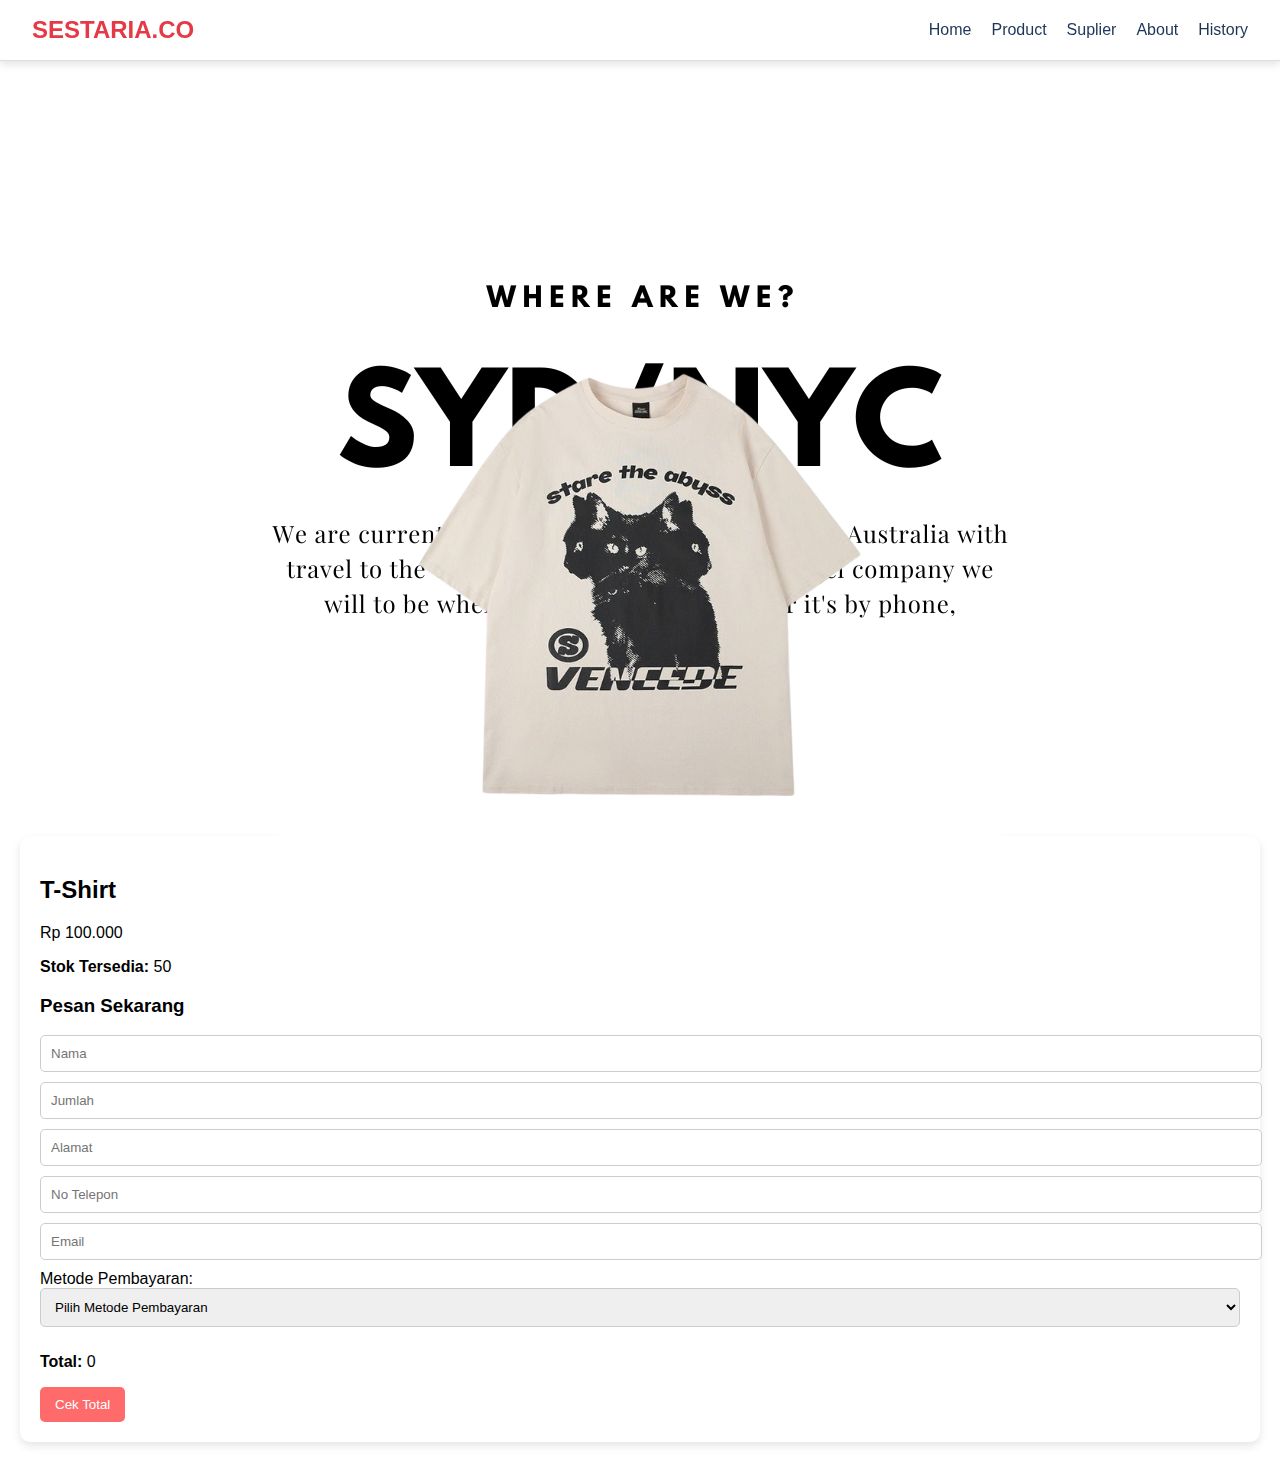
<file: detail1.html>
<!DOCTYPE html>
<html lang="id">
<head>
    <meta charset="UTF-8">
    <meta name="viewport" content="width=device-width, initial-scale=1.0">
    <link rel="shortcut icon" href="images/fav.png" type="image/x-icon">
    <link rel="stylesheet" href="detail.css">
    <title>T-Shirt | Sestaria.co</title>
</head>
<body class="bg-gradient-to-b from-red-100 via-orange-100 to-yellow-100">
  <nav class="bg-white shadow-md p-4 flex justify-between items-center sticky top-0 z-50">
    <h1 class="text-2xl font-bold text-red-600">SESTARIA.CO</h1>
    <ul class="flex space-x-6 text-gray-700">
      <li><a href="index.html" class="hover:text-red-600 transition">Home</a></li>
      <li><a href="product.html" class="hover:text-red-600 transition">Product</a></li>
      <li><a href="suplier.html" class="hover:text-red-600 transition">Suplier</a></li>
      <li><a href="about.html" class="hover:text-red-600 transition">About</a></li>
      <li><a href="detail-pembayaran.html" class="hover:text-red-600 transition">History</a></li>
    </ul>
  </nav>
  
  <main class="p-6">
    <section id="detail" class="grid grid-cols-1 md:grid-cols-2 gap-6 items-start">
      <div class="image-container">
        <img src="images/kaos.png" alt="Detail Produk">
      </div>
      <div class="description">
        <h2 class="text-3xl font-bold text-gray-800">T-Shirt</h2>
        <p class="text-md text-gray-500 mb-2">Rp 100.000</p>
        <p class="text-md text-gray-500 mb-2"><strong>Stok Tersedia: </strong><span id="stok">50</span></p> <!-- Added stock information -->
        <div class="order-form">
          <h3 class="text-xl font-bold text-gray-700">Pesan Sekarang</h3>

          <form action="index.php" method="post" id="orderForm" onsubmit="return validateForm()">
            <input type="text" placeholder="Nama" class="input-field" id="nama" required minlength="3" oninput="checkForm()">
            <input type="number" placeholder="Jumlah" class="input-field" id="jumlah" required maxlength="9" oninput="checkForm()">
            <input type="text" placeholder="Alamat" class="input-field" id="alamat" required oninput="checkForm()">
            <input type="tel" placeholder="No Telepon" class="input-field" id="noTelepon" required oninput="checkForm()">
            <input type="email" placeholder="Email" class="input-field" id="email" required oninput="checkForm()">
            
            <!-- Dropdown untuk Metode Pembayaran -->
            <label for="paymentMethod" class="block text-md font-medium text-gray-700 mt-4">Metode Pembayaran:</label>
            <select id="paymentMethod" class="input-field" required oninput="checkForm()">
              <option value="">Pilih Metode Pembayaran</option>
              <option value="transfer">Transfer Bank</option>
              <option value="credit_card">Kartu Kredit</option>
              <option value="cod">Cash on Delivery</option>
            </select>
            
            <p><strong>Total: </strong><span id="total">0</span></p>
            <button type="button" class="btn" onclick="hitungTotal()">Cek Total</button>
            <button type="submit" class="btn" id="bayarButton" style="display: none;">Bayar</button>
          </form>
        </div>
      </div>
    </section>
  </main>

  <script>
    function hitungTotal() {
      // Function to calculate total
      const jumlah = document.getElementById('jumlah').value;
      const hargaPerUnit = 100000; // Price per unit
      const total = jumlah * hargaPerUnit;
      document.getElementById('total').innerText = total;

      // Tampilkan tombol Bayar setelah total dihitung
      const bayarButton = document.getElementById('bayarButton');
      if (total > 0) {
        bayarButton.style.display = 'inline'; // Tampilkan tombol Bayar
      } else {
        bayarButton.style.display = 'none'; // Sembunyikan tombol Bayar jika total 0
      }
    }

    function checkForm() {
      const nama = document.getElementById('nama').value;
      const jumlah = document.getElementById('jumlah').value;
      const alamat = document.getElementById('alamat').value;
      const noTelepon = document.getElementById('noTelepon').value;
      const email = document.getElementById('email').value;
      const paymentMethod = document.getElementById('paymentMethod').value;

      const bayarButton = document.getElementById('bayarButton');

      // Enable tombol Bayar hanya jika semua field terisi
      if (nama && jumlah && alamat && noTelepon && email && paymentMethod) {
        bayarButton.style.display = 'inline'; // Tampilkan tombol Bayar
      } else {
        bayarButton.style.display = 'none'; // Sembunyikan tombol Bayar
      }
    }

    function validateForm() {
      const nama = document.getElementById('nama').value;
      const jumlah = document.getElementById('jumlah').value;
      if (nama.length < 3) {
        alert("Nama harus terdiri dari minimal 3 karakter.");
        return false; // Mencegah form dari pengiriman
      }
      
      const jumlahInt = parseInt(jumlah, 10);
      if (isNaN(jumlahInt) || jumlahInt < 1 || jumlahInt > 9) {
        alert("Jumlah nya terbatas kak :) maksimal 9 yaa!");
        return false; // Mencegah form dari pengiriman
      }
      
      return true; // Mengizinkan form untuk dikirim
    }
  </script>
</body>
</html>
</file>
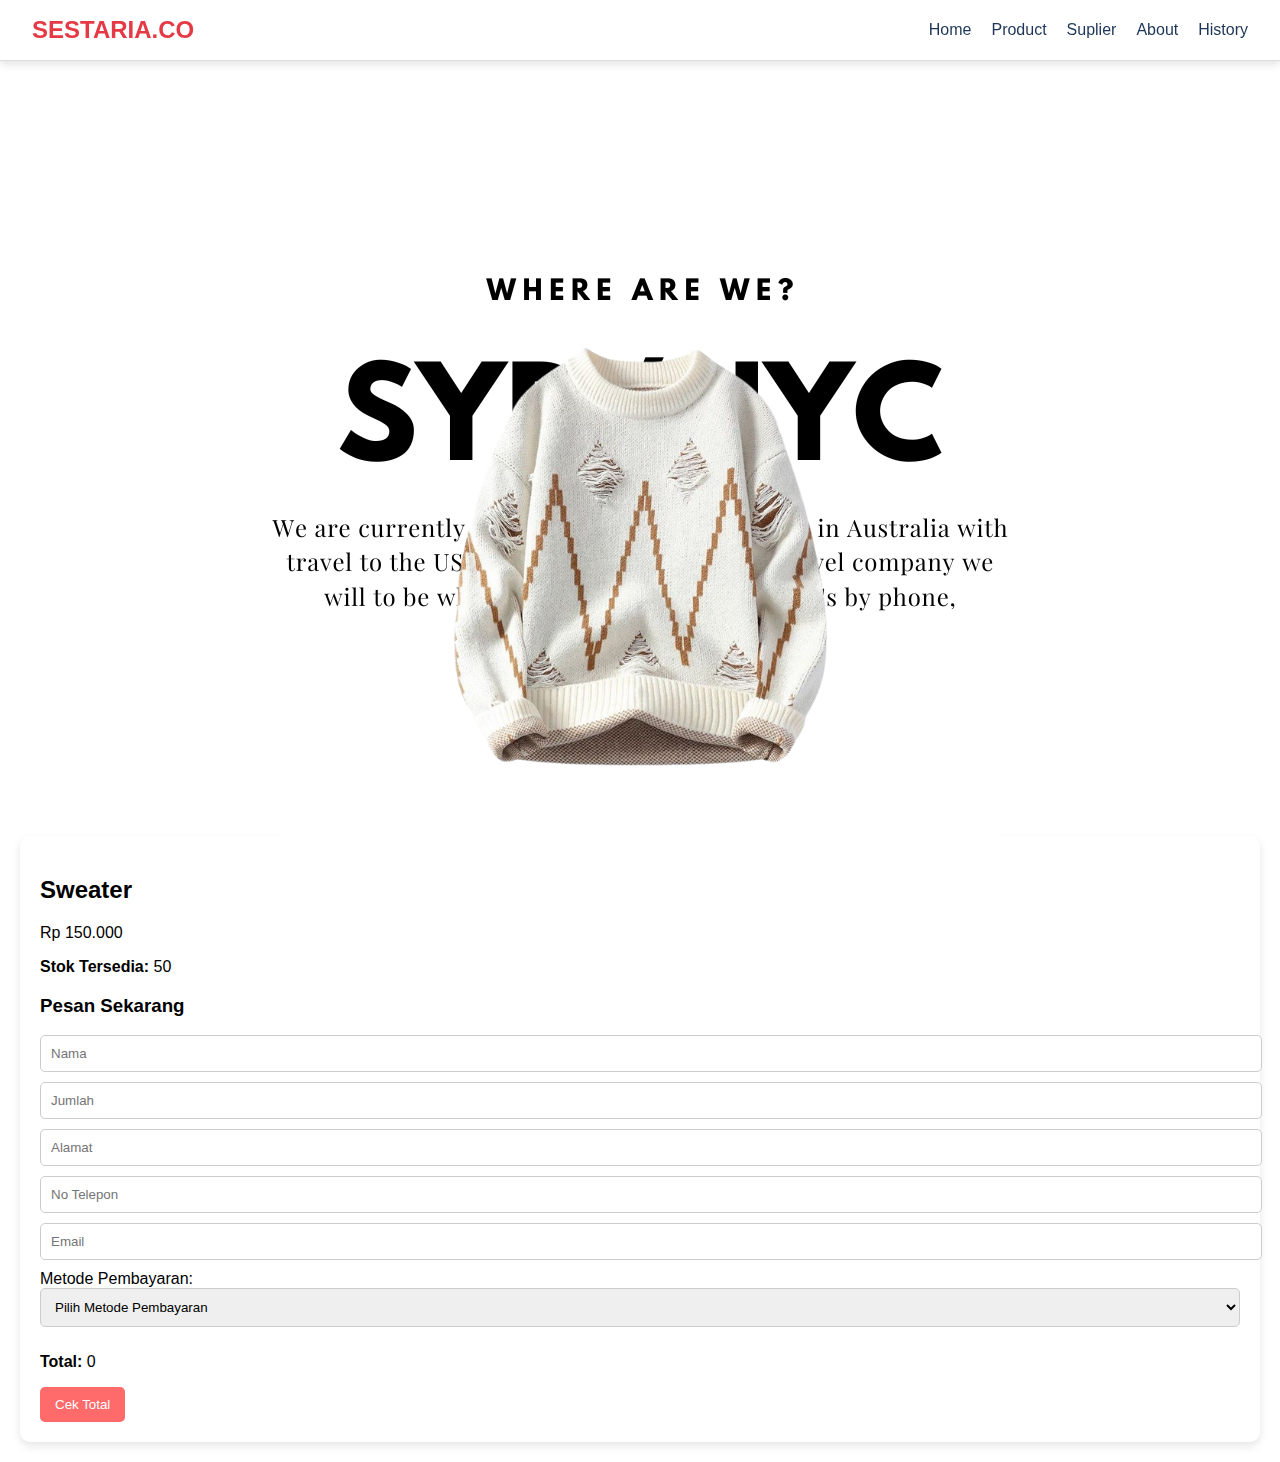
<file: detail2.html>
<!DOCTYPE html>
<html lang="id">
<head>
    <meta charset="UTF-8">
    <meta name="viewport" content="width=device-width, initial-scale=1.0">
    <link rel="shortcut icon" href="images/fav.png" type="image/x-icon">
    <link rel="stylesheet" href="detail.css">
    <title>Sweater | Sestaria.co</title>
</head>
<body class="bg-gradient-to-b from-red-100 via-orange-100 to-yellow-100">
  <nav class="bg-white shadow-md p-4 flex justify-between items-center sticky top-0 z-50">
    <h1 class="text-2xl font-bold text-red-600">SESTARIA.CO</h1>
    <ul class="flex space-x-6 text-gray-700">
      <li><a href="index.html" class="hover:text-red-600 transition">Home</a></li>
      <li><a href="product.html" class="hover:text-red-600 transition">Product</a></li>
      <li><a href="suplier.html" class="hover:text-red-600 transition">Suplier</a></li>
      <li><a href="about.html" class="hover:text-red-600 transition">About</a></li>
      <li><a href="detail-pembayaran.html" class="hover:text-red-600 transition">History</a></li>
    </ul>
  </nav>
  
  <main class="p-6">
    <section id="detail" class="grid grid-cols-1 md:grid-cols-2 gap-6 items-start">
      <div class="image-container">
        <img src="images/sweater.png" alt="Detail Produk">
      </div>
      <div class="description">
        <h2 class="text-3xl font-bold text-gray-800">Sweater</h2>
        <p class="text-md text-gray-500 mb-2">Rp 150.000</p>
        <p class="text-md text-gray-500 mb-2"><strong>Stok Tersedia: </strong><span id="stok">50</span></p>
        <div class="order-form">
          <h3 class="text-xl font-bold text-gray-700">Pesan Sekarang</h3>

          <form action="index.php" method="post" id="orderForm" onsubmit="return validateForm()">
            <input type="text" placeholder="Nama" class="input-field" id="nama" required minlength="3" oninput="checkForm()">
            <input type="number" placeholder="Jumlah" class="input-field" id="jumlah" required maxlength="9" oninput="checkForm()">
            <input type="text" placeholder="Alamat" class="input-field" id="alamat" required oninput="checkForm()">
            <input type="tel" placeholder="No Telepon" class="input-field" id="noTelepon" required oninput="checkForm()">
            <input type="email" placeholder="Email" class="input-field" id="email" required oninput="checkForm()">
            
            <!-- Dropdown untuk Metode Pembayaran -->
            <label for="paymentMethod" class="block text-md font-medium text-gray-700 mt-4">Metode Pembayaran:</label>
            <select id="paymentMethod" class="input-field" required oninput="checkForm()">
              <option value="">Pilih Metode Pembayaran</option>
              <option value="transfer">Transfer Bank</option>
              <option value="credit_card">Kartu Kredit</option>
              <option value="cod">Cash on Delivery</option>
            </select>
            
            <p><strong>Total: </strong><span id="total">0</span></p>
            <button type="button" class="btn" onclick="hitungTotal()">Cek Total</button>
            <button type="submit" class="btn" id="bayarButton" style="display: none;">Bayar</button>
          </form>
        </div>
      </div>
    </section>
  </main>

  <script>
    function hitungTotal() {
      // Function to calculate total
      const jumlah = document.getElementById('jumlah').value;
      const hargaPerUnit = 500000; // Example price
      const total = jumlah * hargaPerUnit;
      document.getElementById('total').innerText = total;

      // Tampilkan tombol Bayar setelah total dihitung
      const bayarButton = document.getElementById('bayarButton');
      if (total > 0) {
        bayarButton.style.display = 'inline'; // Tampilkan tombol Bayar
      } else {
        bayarButton.style.display = 'none'; // Sembunyikan tombol Bayar jika total 0
      }
    }

    function checkForm() {
      const nama = document.getElementById('nama').value;
      const jumlah = document.getElementById('jumlah').value;
      const alamat = document.getElementById('alamat').value;
      const noTelepon = document.getElementById('noTelepon').value;
      const email = document.getElementById('email').value;
      const paymentMethod = document.getElementById('paymentMethod').value;

      const bayarButton = document.getElementById('bayarButton');

      // Enable tombol Bayar hanya jika semua field terisi
      if (nama && jumlah && alamat && noTelepon && email && paymentMethod) {
        bayarButton.style.display = 'inline'; // Tampilkan tombol Bayar
      } else {
        bayarButton.style.display = 'none'; // Sembunyikan tombol Bayar
      }
    }

function validateForm() {
  const nama = document.getElementById('nama').value;
  const jumlah = document.getElementById('jumlah').value;
  if (nama.length < 3) {
    alert("Nama harus terdiri dari minimal 3 karakter.");
    return false; // Mencegah form dari pengiriman
  }
  
  const jumlahInt = parseInt(jumlah, 10);
  if (isNaN(jumlahInt) || jumlahInt < 1 || jumlahInt > 9) {
    alert("Jumlah nya terbatas kak :) maksimal 9 yaa!");
    return false; // Mencegah form dari pengiriman
  }
  
  return true; // Mengizinkan form untuk dikirim
}
  </script>
</body>
</html>
</file>
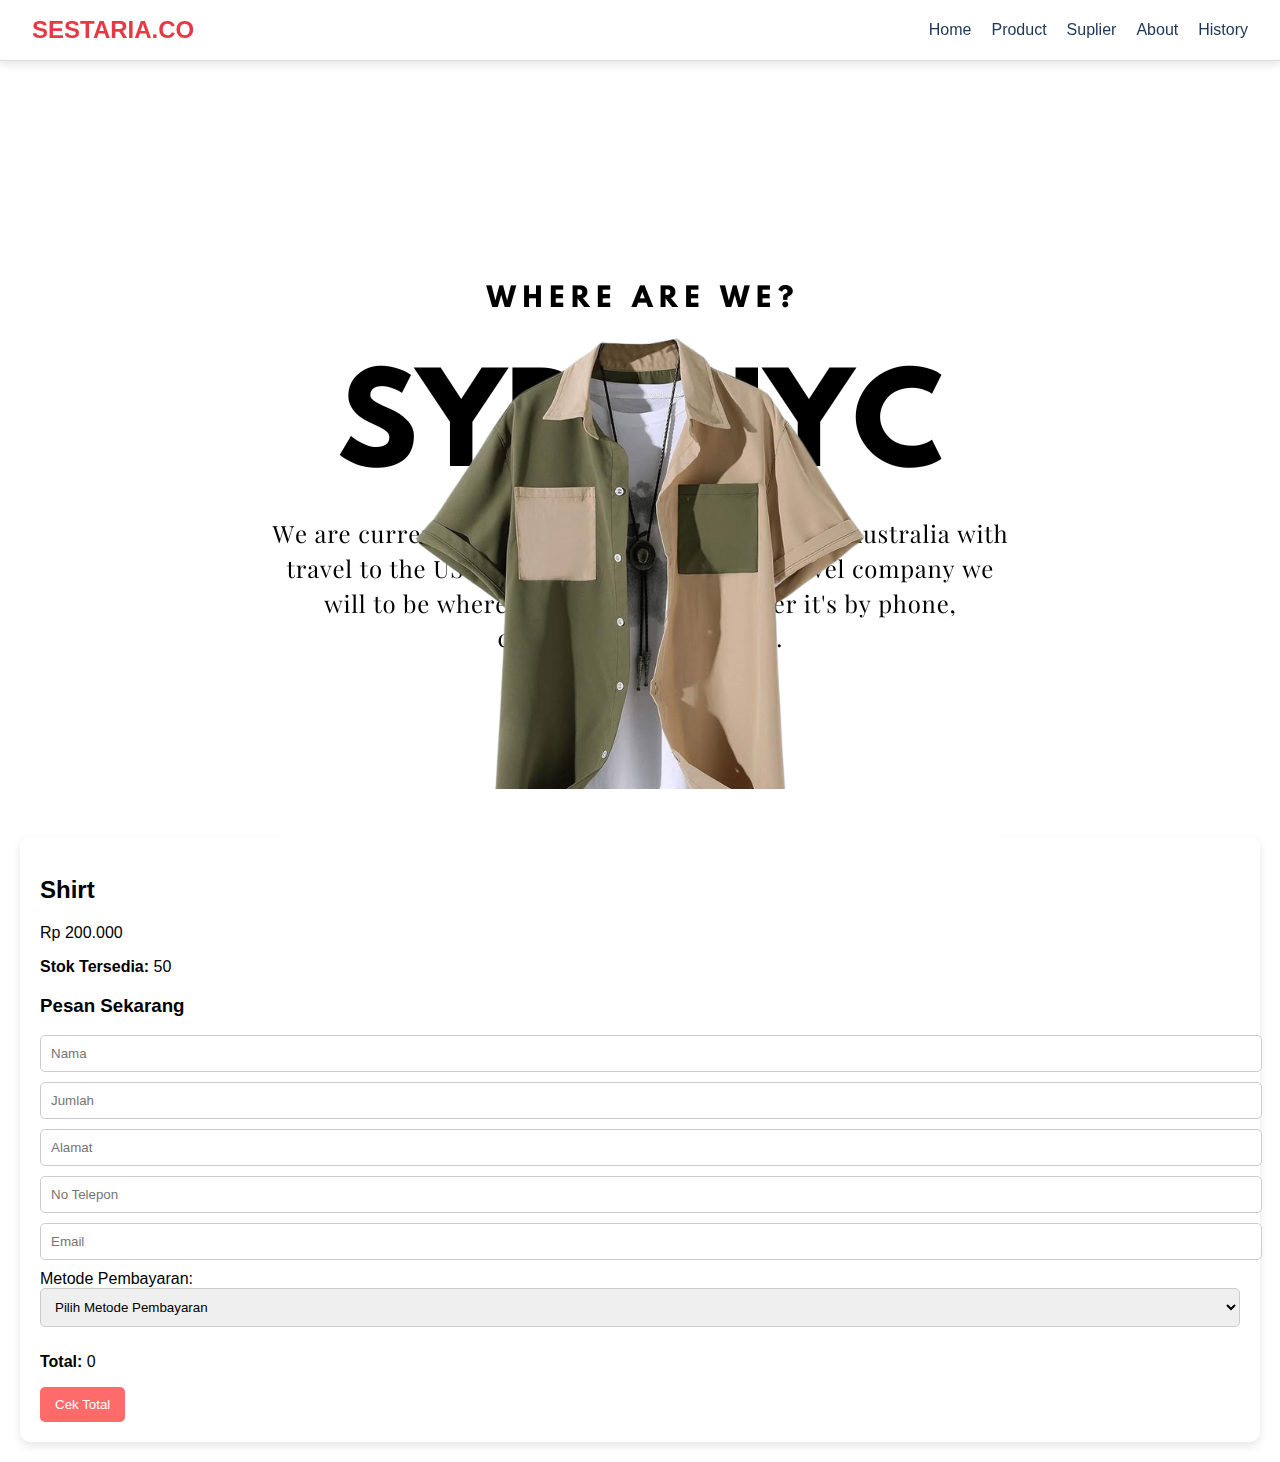
<file: detail3.html>
<!DOCTYPE html>
<html lang="id">
<head>
    <meta charset="UTF-8">
    <meta name="viewport" content="width=device-width, initial-scale=1.0">
    <link rel="shortcut icon" href="images/fav.png" type="image/x-icon">
    <link rel="stylesheet" href="detail.css">
    <title>Shirt | Sestaria.co</title>
</head>
<body class="bg-gradient-to-b from-red-100 via-orange-100 to-yellow-100">
  <nav class="bg-white shadow-md p-4 flex justify-between items-center sticky top-0 z-50">
    <h1 class="text-2xl font-bold text-red-600">SESTARIA.CO</h1>
    <ul class="flex space-x-6 text-gray-700">
      <li><a href="index.html" class="hover:text-red-600 transition">Home</a></li>
      <li><a href="product.html" class="hover:text-red-600 transition">Product</a></li>
      <li><a href="suplier.html" class="hover:text-red-600 transition">Suplier</a></li>
      <li><a href="about.html" class="hover:text-red-600 transition">About</a></li>
      <li><a href="detail-pembayaran.html" class="hover:text-red-600 transition">History</a></li>
    </ul>
  </nav>
  
  <main class="p-6">
    <section id="detail" class="grid grid-cols-1 md:grid-cols-2 gap-6 items-start">
      <div class="image-container">
        <img src="images/kemeja.png" alt="Detail Produk">
      </div>
      <div class="description">
        <h2 class="text-3xl font-bold text-gray-800">Shirt</h2>
        <p class="text-md text-gray-500 mb-2">Rp 200.000</p>
        <p class="text-md text-gray-500 mb-2"><strong>Stok Tersedia: </strong><span id="stok">50</span></p>
        <div class="order-form">
          <h3 class="text-xl font-bold text-gray-700">Pesan Sekarang</h3>

          <form action="index.php" method="post" id="orderForm" onsubmit="return validateForm()">
            <input type="text" placeholder="Nama" class="input-field" id="nama" required minlength="3" oninput="checkForm()">
            <input type="number" placeholder="Jumlah" class="input-field" id="jumlah" required maxlength="9" oninput="checkForm()">
            <input type="text" placeholder="Alamat" class="input-field" id="alamat" required oninput="checkForm()">
            <input type="tel" placeholder="No Telepon" class="input-field" id="noTelepon" required oninput="checkForm()">
            <input type="email" placeholder="Email" class="input-field" id="email" required oninput="checkForm()">
            
            <!-- Dropdown untuk Metode Pembayaran -->
            <label for="paymentMethod" class="block text-md font-medium text-gray-700 mt-4">Metode Pembayaran:</label>
            <select id="paymentMethod" class="input-field" required oninput="checkForm()">
              <option value="">Pilih Metode Pembayaran</option>
              <option value="transfer">Transfer Bank</option>
              <option value="credit_card">Kartu Kredit</option>
              <option value="cod">Cash on Delivery</option>
            </select>
            
            <p><strong>Total: </strong><span id="total">0</span></p>
            <button type="button" class="btn" onclick="hitungTotal()">Cek Total</button>
            <button type="submit" class="btn" id="bayarButton" style="display: none;">Bayar</button>
          </form>
        </div>
      </div>
    </section>
  </main>

  <script>
    function hitungTotal() {
      // Function to calculate total
      const jumlah = document.getElementById('jumlah').value;
      const hargaPerUnit = 500000; // Example price
      const total = jumlah * hargaPerUnit;
      document.getElementById('total').innerText = total;

      // Tampilkan tombol Bayar setelah total dihitung
      const bayarButton = document.getElementById('bayarButton');
      if (total > 0) {
        bayarButton.style.display = 'inline'; // Tampilkan tombol Bayar
      } else {
        bayarButton.style.display = 'none'; // Sembunyikan tombol Bayar jika total 0
      }
    }

    function checkForm() {
      const nama = document.getElementById('nama').value;
      const jumlah = document.getElementById('jumlah').value;
      const alamat = document.getElementById('alamat').value;
      const noTelepon = document.getElementById('noTelepon').value;
      const email = document.getElementById('email').value;
      const paymentMethod = document.getElementById('paymentMethod').value;

      const bayarButton = document.getElementById('bayarButton');

      // Enable tombol Bayar hanya jika semua field terisi
      if (nama && jumlah && alamat && noTelepon && email && paymentMethod) {
        bayarButton.style.display = 'inline'; // Tampilkan tombol Bayar
      } else {
        bayarButton.style.display = 'none'; // Sembunyikan tombol Bayar
      }
    }

function validateForm() {
  const nama = document.getElementById('nama').value;
  const jumlah = document.getElementById('jumlah').value;
  if (nama.length < 3) {
    alert("Nama harus terdiri dari minimal 3 karakter.");
    return false; // Mencegah form dari pengiriman
  }
  
  const jumlahInt = parseInt(jumlah, 10);
  if (isNaN(jumlahInt) || jumlahInt < 1 || jumlahInt > 9) {
    alert("Jumlah nya terbatas kak :) maksimal 9 yaa!");
    return false; // Mencegah form dari pengiriman
  }
  
  return true; // Mengizinkan form untuk dikirim
}
  </script>
</body>
</html>
</file>
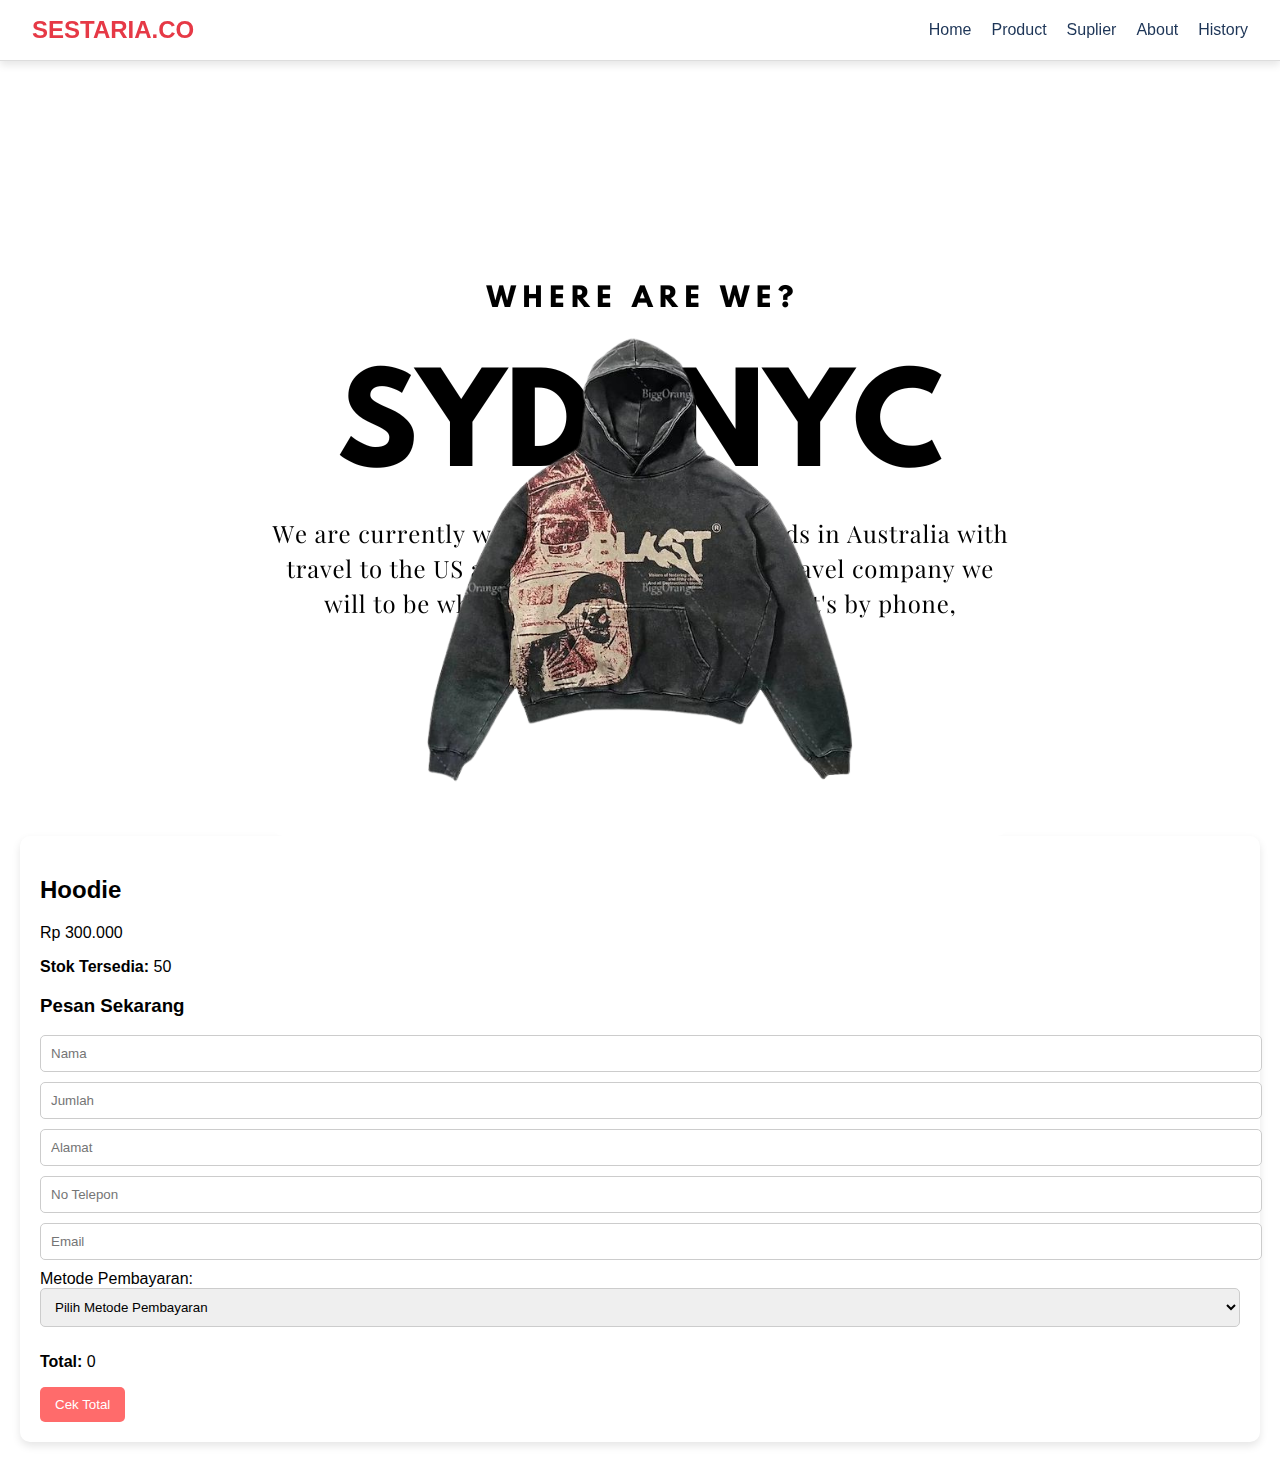
<file: detail4.html>
<!DOCTYPE html>
<html lang="id">
<head>
    <meta charset="UTF-8">
    <meta name="viewport" content="width=device-width, initial-scale=1.0">
    <link rel="shortcut icon" href="images/fav.png" type="image/x-icon">
    <link rel="stylesheet" href="detail.css">
    <title>hoodie | Sestaria.co</title>
</head>
<body class="bg-gradient-to-b from-red-100 via-orange-100 to-yellow-100">
  <nav class="bg-white shadow-md p-4 flex justify-between items-center sticky top-0 z-50">
    <h1 class="text-2xl font-bold text-red-600">SESTARIA.CO</h1>
    <ul class="flex space-x-6 text-gray-700">
      <li><a href="index.html" class="hover:text-red-600 transition">Home</a></li>
      <li><a href="product.html" class="hover:text-red-600 transition">Product</a></li>
      <li><a href="suplier.html" class="hover:text-red-600 transition">Suplier</a></li>
      <li><a href="about.html" class="hover:text-red-600 transition">About</a></li>
      <li><a href="detail-pembayaran.html" class="hover:text-red-600 transition">History</a></li>
    </ul>
  </nav>
  
  <main class="p-6">
    <section id="detail" class="grid grid-cols-1 md:grid-cols-2 gap-6 items-start">
      <div class="image-container">
        <img src="images/hoodie.png" alt="Detail Produk">
      </div>
      <div class="description">
        <h2 class="text-3xl font-bold text-gray-800">Hoodie</h2>
        <p class="text-md text-gray-500 mb-2">Rp 300.000</p>
        <p class="text-md text-gray-500 mb-2"><strong>Stok Tersedia: </strong><span id="stok">50</span></p>
        <div class="order-form">
          <h3 class="text-xl font-bold text-gray-700">Pesan Sekarang</h3>

          <form action="index.php" method="post" id="orderForm" onsubmit="return validateForm()">
            <input type="text" placeholder="Nama" class="input-field" id="nama" required minlength="3" oninput="checkForm()">
            <input type="number" placeholder="Jumlah" class="input-field" id="jumlah" required maxlength="9" oninput="checkForm()">
            <input type="text" placeholder="Alamat" class="input-field" id="alamat" required oninput="checkForm()">
            <input type="tel" placeholder="No Telepon" class="input-field" id="noTelepon" required oninput="checkForm()">
            <input type="email" placeholder="Email" class="input-field" id="email" required oninput="checkForm()">
            
            <!-- Dropdown untuk Metode Pembayaran -->
            <label for="paymentMethod" class="block text-md font-medium text-gray-700 mt-4">Metode Pembayaran:</label>
            <select id="paymentMethod" class="input-field" required oninput="checkForm()">
              <option value="">Pilih Metode Pembayaran</option>
              <option value="transfer">Transfer Bank</option>
              <option value="credit_card">Kartu Kredit</option>
              <option value="cod">Cash on Delivery</option>
            </select>
            
            <p><strong>Total: </strong><span id="total">0</span></p>
            <button type="button" class="btn" onclick="hitungTotal()">Cek Total</button>
            <button type="submit" class="btn" id="bayarButton" style="display: none;">Bayar</button>
          </form>
        </div>
      </div>
    </section>
  </main>

  <script>
    function hitungTotal() {
      // Function to calculate total
      const jumlah = document.getElementById('jumlah').value;
      const hargaPerUnit = 500000; // Example price
      const total = jumlah * hargaPerUnit;
      document.getElementById('total').innerText = total;

      // Tampilkan tombol Bayar setelah total dihitung
      const bayarButton = document.getElementById('bayarButton');
      if (total > 0) {
        bayarButton.style.display = 'inline'; // Tampilkan tombol Bayar
      } else {
        bayarButton.style.display = 'none'; // Sembunyikan tombol Bayar jika total 0
      }
    }

    function checkForm() {
      const nama = document.getElementById('nama').value;
      const jumlah = document.getElementById('jumlah').value;
      const alamat = document.getElementById('alamat').value;
      const noTelepon = document.getElementById('noTelepon').value;
      const email = document.getElementById('email').value;
      const paymentMethod = document.getElementById('paymentMethod').value;

      const bayarButton = document.getElementById('bayarButton');

      // Enable tombol Bayar hanya jika semua field terisi
      if (nama && jumlah && alamat && noTelepon && email && paymentMethod) {
        bayarButton.style.display = 'inline'; // Tampilkan tombol Bayar
      } else {
        bayarButton.style.display = 'none'; // Sembunyikan tombol Bayar
      }
    }

function validateForm() {
  const nama = document.getElementById('nama').value;
  const jumlah = document.getElementById('jumlah').value;
  if (nama.length < 3) {
    alert("Nama harus terdiri dari minimal 3 karakter.");
    return false; // Mencegah form dari pengiriman
  }
  
  const jumlahInt = parseInt(jumlah, 10);
  if (isNaN(jumlahInt) || jumlahInt < 1 || jumlahInt > 9) {
    alert("Jumlah nya terbatas kak :) maksimal 9 yaa!");
    return false; // Mencegah form dari pengiriman
  }
  
  return true; // Mengizinkan form untuk dikirim
}
  </script>
</body>
</html>
</file>
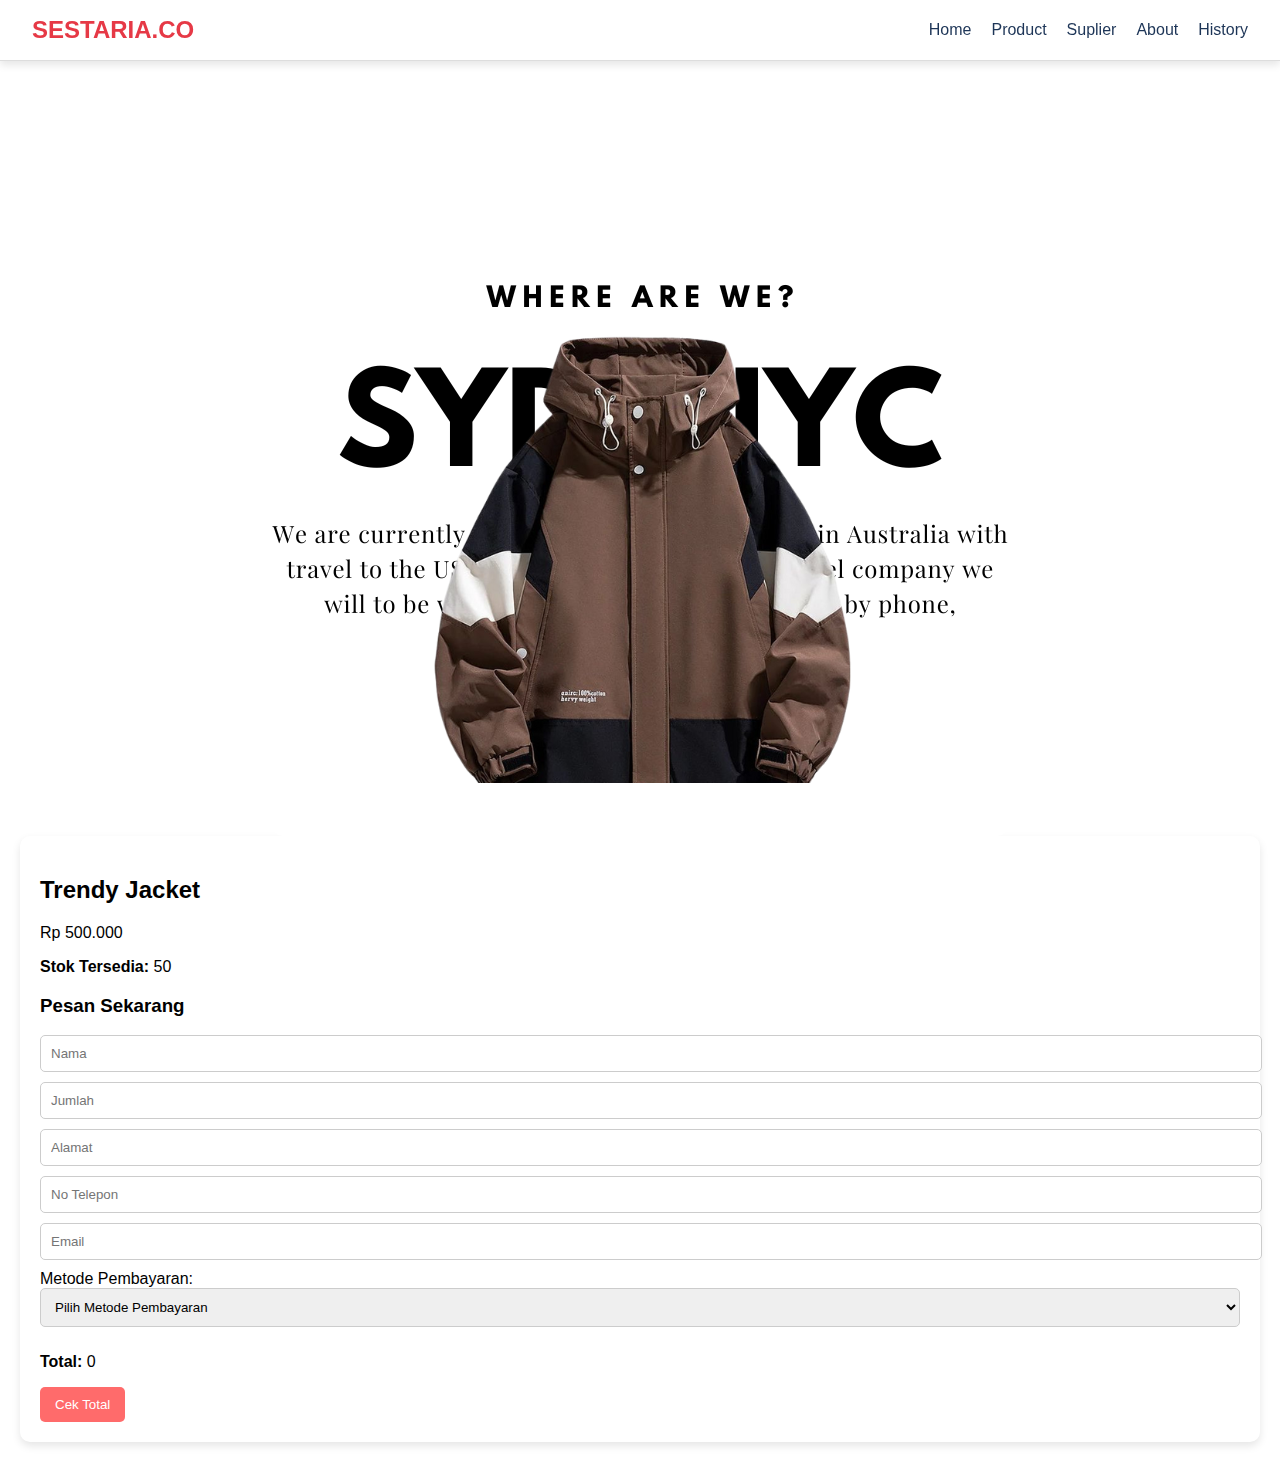
<file: detail5.html>
<!DOCTYPE html>
<html lang="id">
<head>
    <meta charset="UTF-8">
    <meta name="viewport" content="width=device-width, initial-scale=1.0">
    <link rel="shortcut icon" href="images/fav.png" type="image/x-icon">
    <link rel="stylesheet" href="detail.css">
    <title>Trendy Jacket | Sestaria.co</title>
</head>
<body class="bg-gradient-to-b from-red-100 via-orange-100 to-yellow-100">
  <nav class="bg-white shadow-md p-4 flex justify-between items-center sticky top-0 z-50">
    <h1 class="text-2xl font-bold text-red-600">SESTARIA.CO</h1>
    <ul class="flex space-x-6 text-gray-700">
      <li><a href="index.html" class="hover:text-red-600 transition">Home</a></li>
      <li><a href="product.html" class="hover:text-red-600 transition">Product</a></li>
      <li><a href="suplier.html" class="hover:text-red-600 transition">Suplier</a></li>
      <li><a href="about.html" class="hover:text-red-600 transition">About</a></li>
      <li><a href="detail-pembayaran.html" class="hover:text-red-600 transition">History</a></li>
    </ul>
  </nav>
  
  <main class="p-6">
    <section id="detail" class="grid grid-cols-1 md:grid-cols-2 gap-6 items-start">
      <div class="image-container">
        <img src="images/jacket.png" alt="Detail Produk">
      </div>
      <div class="description">
        <h2 class="text-3xl font-bold text-gray-800">Trendy Jacket</h2>
        <p class="text-md text-gray-500 mb-2">Rp 500.000</p>
        <p class="text-md text-gray-500 mb-2"><strong>Stok Tersedia: </strong><span id="stok">50</span></p>
        <div class="order-form">
          <h3 class="text-xl font-bold text-gray-700">Pesan Sekarang</h3>

          <form action="index.php" method="post" id="orderForm" onsubmit="return validateForm()">
            <input type="text" placeholder="Nama" class="input-field" id="nama" required minlength="3" oninput="checkForm()">
            <input type="number" placeholder="Jumlah" class="input-field" id="jumlah" required maxlength="9" oninput="checkForm()">
            <input type="text" placeholder="Alamat" class="input-field" id="alamat" required oninput="checkForm()">
            <input type="tel" placeholder="No Telepon" class="input-field" id="noTelepon" required oninput="checkForm()">
            <input type="email" placeholder="Email" class="input-field" id="email" required oninput="checkForm()">
            
            <!-- Dropdown untuk Metode Pembayaran -->
            <label for="paymentMethod" class="block text-md font-medium text-gray-700 mt-4">Metode Pembayaran:</label>
            <select id="paymentMethod" class="input-field" required oninput="checkForm()">
              <option value="">Pilih Metode Pembayaran</option>
              <option value="transfer">Transfer Bank</option>
              <option value="credit_card">Kartu Kredit</option>
              <option value="cod">Cash on Delivery</option>
            </select>
            
            <p><strong>Total: </strong><span id="total">0</span></p>
            <button type="button" class="btn" onclick="hitungTotal()">Cek Total</button>
            <button type="submit" class="btn" id="bayarButton" style="display: none;">Bayar</button>
          </form>
        </div>
      </div>
    </section>
  </main>

  <script>
    function hitungTotal() {
      // Function to calculate total
      const jumlah = document.getElementById('jumlah').value;
      const hargaPerUnit = 500000; // Example price
      const total = jumlah * hargaPerUnit;
      document.getElementById('total').innerText = total;

      // Tampilkan tombol Bayar setelah total dihitung
      const bayarButton = document.getElementById('bayarButton');
      if (total > 0) {
        bayarButton.style.display = 'inline'; // Tampilkan tombol Bayar
      } else {
        bayarButton.style.display = 'none'; // Sembunyikan tombol Bayar jika total 0
      }
    }

    function checkForm() {
      const nama = document.getElementById('nama').value;
      const jumlah = document.getElementById('jumlah').value;
      const alamat = document.getElementById('alamat').value;
      const noTelepon = document.getElementById('noTelepon').value;
      const email = document.getElementById('email').value;
      const paymentMethod = document.getElementById('paymentMethod').value;

      const bayarButton = document.getElementById('bayarButton');

      // Enable tombol Bayar hanya jika semua field terisi
      if (nama && jumlah && alamat && noTelepon && email && paymentMethod) {
        bayarButton.style.display = 'inline'; // Tampilkan tombol Bayar
      } else {
        bayarButton.style.display = 'none'; // Sembunyikan tombol Bayar
      }
    }

function validateForm() {
  const nama = document.getElementById('nama').value;
  const jumlah = document.getElementById('jumlah').value;
  if (nama.length < 3) {
    alert("Nama harus terdiri dari minimal 3 karakter.");
    return false; // Mencegah form dari pengiriman
  }
  
  const jumlahInt = parseInt(jumlah, 10);
  if (isNaN(jumlahInt) || jumlahInt < 1 || jumlahInt > 9) {
    alert("Jumlah nya terbatas kak :) maksimal 9 yaa!");
    return false; // Mencegah form dari pengiriman
  }
  
  return true; // Mengizinkan form untuk dikirim
}
  </script>
</body>
</html>
</file>
<file: detail.css>
body {
    font-family: Arial, sans-serif;
    margin: 0;
    padding: 0;
    box-sizing: border-box;
}

/* ni navbar nya ngikutin tampilan awal pake rem bukan px */
nav {
    background-color: #ffffff; 
    box-shadow: 0 4px 8px rgba(0, 0, 0, 0.1); 
    padding: 1rem 2rem; 
    display: flex; 
    justify-content: space-between; 
    align-items: center;
    width: 100%;
    border-bottom: 1px solid #ddd; 
    flex-wrap: wrap; 
    box-sizing: border-box;
    z-index: 1000;
    position: fixed;
    top: 0;
}

nav .nav-container {
    display: flex; 
    justify-content: space-between;
    width: 100%;
    align-items: center;
}

nav h1 {
    font-size: 1.5rem;
    font-weight: bold; 
    color: #e63946; 
    margin: 0; 
    flex: 1; 
    font-family: 'Segoe UI', Tahoma, Geneva, Verdana, sans-serif;
}


nav ul {
    display: flex; 
    gap: 20px;
    list-style-type: none;
    padding: 0;
    margin: 0;
}

nav a {
    text-decoration: none; 
    color: #1d3557; 
    font-weight: 500; 
    transition: color 0.3s ease;
}

nav a:hover {
    color: #e63946; 
}

.image-container {
    display: flex; 
    justify-content: center; 
    align-items: center; 
}

.image-container img {
    max-width: 100%;
    height: auto; 
    border-radius: 10px; 
}

.description {
    padding: 20px; 
    background-color: white; 
    border-radius: 10px; 
    box-shadow: 0 4px 8px rgba(0, 0, 0, 0.1);
}

.input-field {
    width: 100%; 
    padding: 10px; 
    margin-bottom: 10px; 
    border: 1px solid #ccc; 
    border-radius: 5px; 
}

.btn {
    padding: 10px 15px; 
    background-color: #FF6B6B; 
    color: white;
    border: none; 
    border-radius: 5px; 
    cursor: pointer; 
}

.btn:hover {
    background-color: #FF4C4C;
}


@media (max-width: 768px) {
    nav ul {
        flex-direction: column; 
        gap: 10px; 
        width: 100%; 
        align-items: center; 
    }
    .nav-container {
        flex-direction: column; 
        align-items: center;
        width: 100%;
    }
    nav h1 {
        text-align: center; 
    }
}


html, body {
    overflow-x: hidden; 
}

main {
    margin-top: 80px; 
    padding: 20px;
}
</file>
